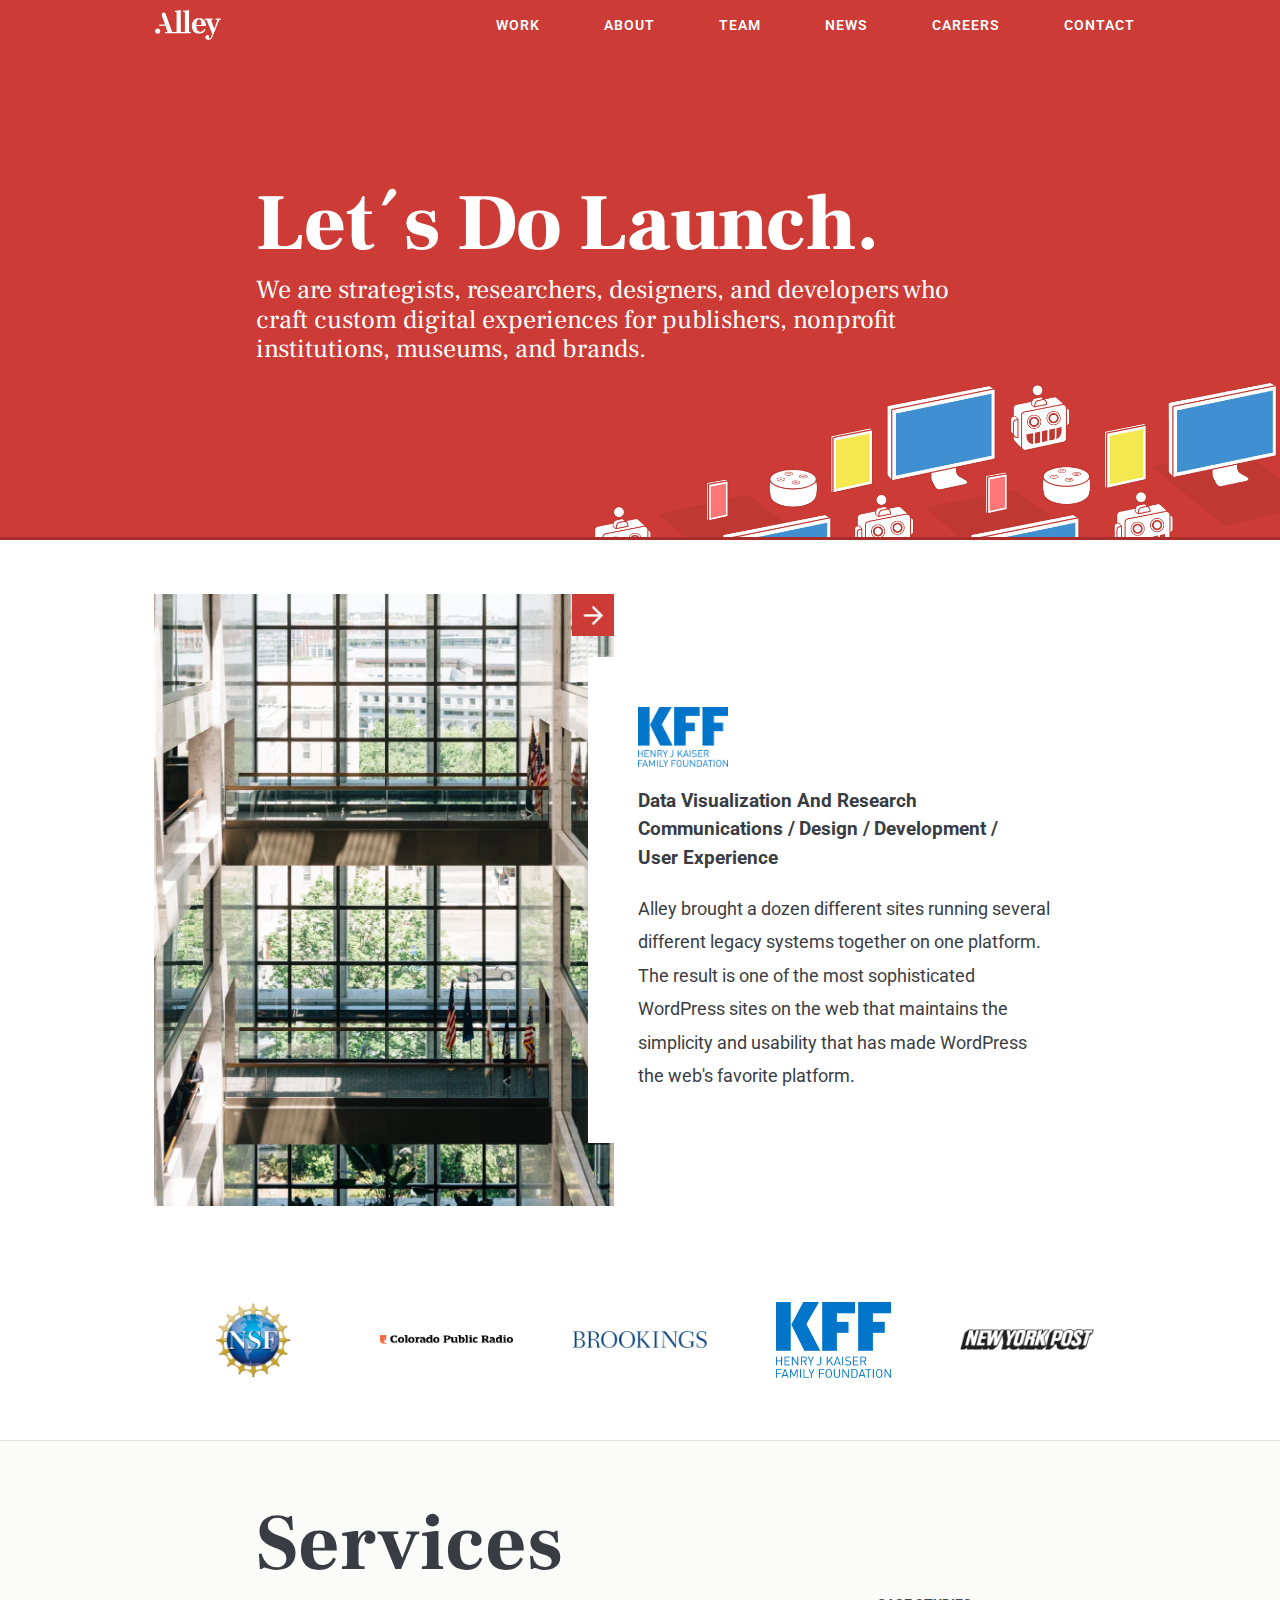
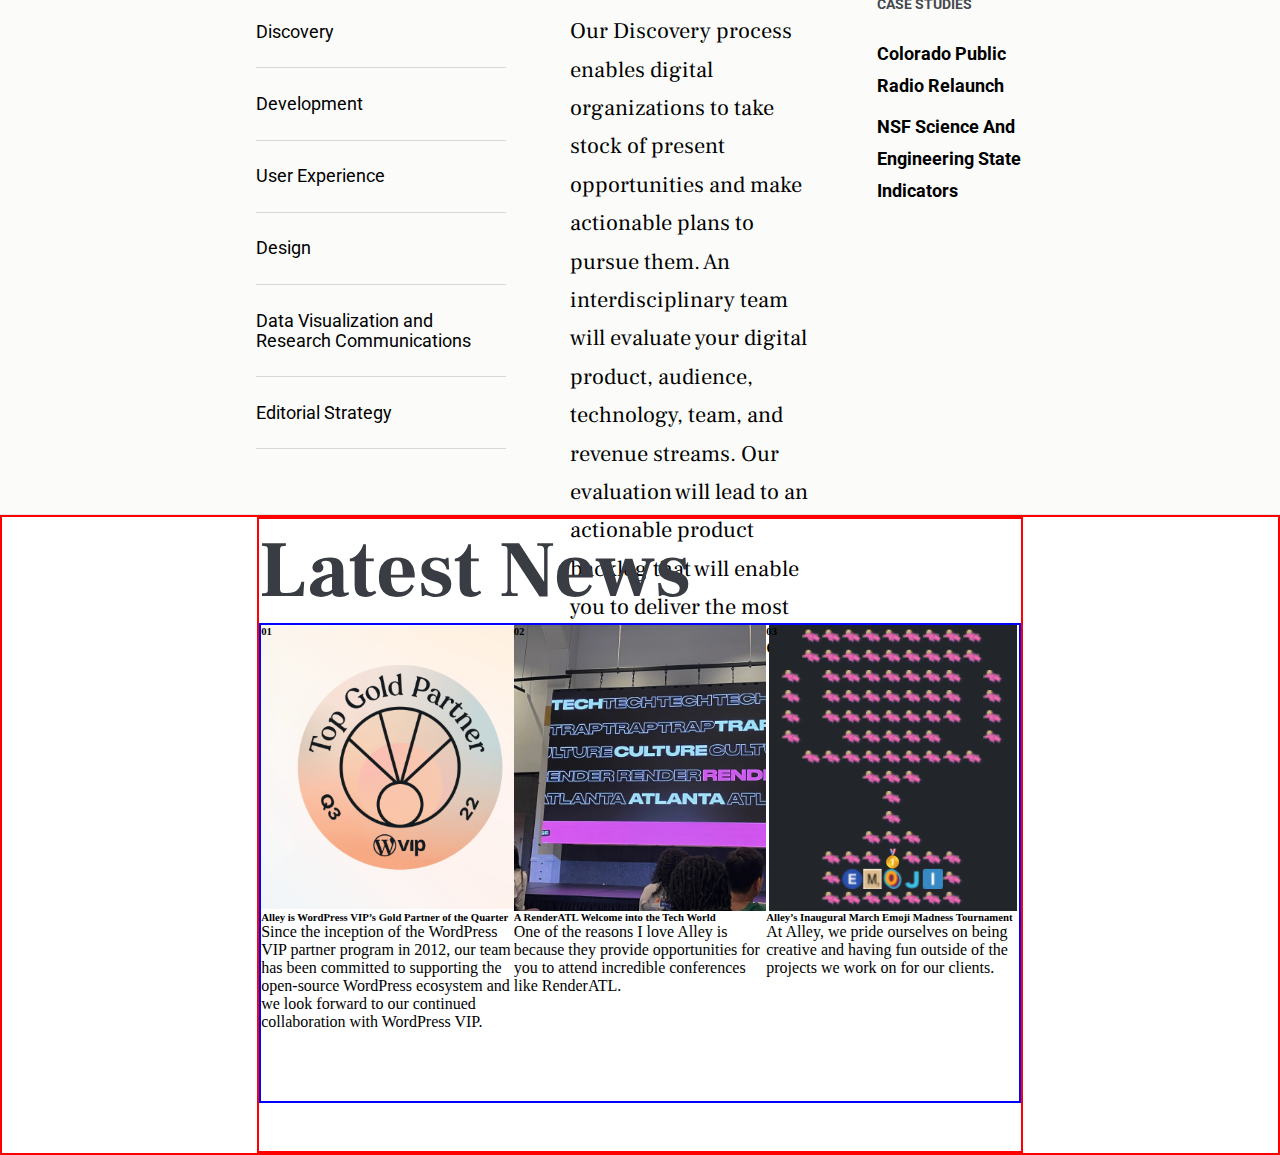
<file: index.html>
<html>
    <head>
        <title>Alley Softwares</title>
        <link href="https://fonts.googleapis.com/css2?family=Frank+Ruhl+Libre:wght@300;400;500;600;700;800;900&display=swap" rel="stylesheet">
        <link href="https://fonts.googleapis.com/css2?family=Roboto:ital,wght@0,100;0,300;0,400;0,500;0,700;0,900;1,100;1,300;1,400;1,500;1,700;1,900&display=swap" rel="stylesheet">
        <link rel="stylesheet" href="estilos_alley.css">
    </head>
    <body>
        <header class="encabezado">
            <div class="logo">
                <a href="#" id="contenedor_logo">
                    <img src="logoalley-01.png" alt="Logo Alley">
                </a>
            </div>
            <nav class="menu">
                <ul>
                    <li>
                        <a href="#">work</a>
                    </li>
                    <li>
                        <a href="#">about</a>
                    </li>
                    <li>
                        <a href="#">team</a>
                    </li>
                    <li>
                        <a href="#">news</a>
                    </li>
                    <li>
                        <a href="#">careers</a>
                    </li>
                    <li>
                        <a href="#">contact</a>
                    </li>
                </ul>
            </nav>
        </header>
        <div class="superior">
            <div class="textos">
                <h1>Let´s Do Launch.</h1>
                <h2>We are strategists, researchers, designers, and developers who craft custom digital experiences for publishers, nonprofit institutions, museums, and brands.</h2>
            </div>
        </div>
        <div class="inferior">
            <div class="contenido">
                <div class="bloque_imagen">
                    <img src="kff-1.jpg" alt="KFF Empresa">
                    <div>
                        <a href="https://alley.com/work/kff/" class="seguir_enlace">
                            <img src="seguirenlace.png" alt="KFF info">
                        </a>
                    </div>
                </div>
                <div class="bloque_info">
                    <img src="kff-logo.png" alt="KFF Logo">
                    <ul class="clasificaciones">
                        <li>data visualization and research communications /</li>
                        <li>design /</li>
                        <li>development /</li>
                        <li>user experience</li>
                    </ul>
                    <p>
                        Alley brought a dozen different sites running several different 
                        legacy systems together on one platform. The result is one of 
                        the most sophisticated WordPress sites on the web that maintains
                         the simplicity and usability that has made WordPress the web's
                          favorite platform.
                    </p>
                </div>
            </div>
            <div class="seleccionador">
                <ul class="seleccionar_empresa">
                    <li id="empresa1">
                        <a href="#">
                            <img src="logo_empresa1.png" alt="Empresa 1">
                        </a>
                    </li>
                    <li class="empresa2">
                        <a href="#">
                            <img src="logo_empresa2.png" alt="Empresa 2">
                        </a>
                    </li> 
                    <li class="empresa3">
                        <a href="#">
                            <img src="logo_empresa3.png" alt="Empresa 3">
                        </a>
                    </li>
                    <li id="empresa4">
                        <a href="#">
                            <img src="kff-logo.png" alt="Empresa 4">
                        </a>
                    </li>
                    <li class="empresa5">
                        <a href="#">
                            <img src="logo_empresa5.png" alt="Empresa 5">
                        </a>
                    </li>
                </ul>
            </div>
        </div>
        <div class="servicios">
            <div class="contenedor_servicios">
                <h4>Services</h4>
                <div class="info">
                    <ul class="lista_izq">
                        <li>Discovery</li>
                        <li>Development</li>
                        <li>User Experience</li>
                        <li>Design</li>
                        <li>Data Visualization and Research Communications</li>
                        <li>Editorial Strategy</li>
                    </ul>
                    <p>Our Discovery process enables digital organizations 
                    to take stock of present opportunities and make 
                    actionable plans to pursue them. An interdisciplinary
                     team will evaluate your digital product, audience, 
                     technology, team, and revenue streams. Our evaluation 
                     will lead to an actionable product backlog that will 
                     enable you to deliver the most value to your audience.
                    </p>
                    <div class="derecha">
                        <h5>case studies</h5>
                        <ul>
                            <li><a href="https://alley.com/work/colorado-public-radio-relaunch/">colorado public radio relaunch</a></li>
                            <li><a href="https://alley.com/work/nsf-state-indicators/">NSF Science and Engineering State Indicators</a></li>
                        </ul>
                    </div>
                </div>
            </div>
            <!-- <img src="alley-3x.png" alt="img"> -->
        </div>
        
        <section class="seccion_novedades">
            <div class="novedades_contenedor">
                <h4>Latest News</h4>
                <div>
                    <ul class="novedades">
                        <li>
                            <h6 class="numeracion">01</h6>
                            <a href="#">
                            <img src="news1.jpg" alt="news1">
                            </a>
                            <h6>Alley is WordPress VIP’s Gold Partner of the Quarter</h6>
                            <p>Since the inception of the WordPress VIP partner program in 2012, our team has been committed to supporting the open-source WordPress ecosystem and we look forward to our continued collaboration with WordPress VIP.</p>
                        </li>
                        <li>
                            <h6 class="numeracion">02</h6>
                            <a href="#">
                            <img src="news2.jpg" alt="news1">
                            </a>
                            <h6>A RenderATL Welcome into the Tech World</h6>
                            <p>One of the reasons I love Alley is because they provide opportunities for you to attend incredible conferences like RenderATL.</p>
                        </li>
                        <li>
                            <h6 class="numeracion">03</h6>
                            <a href="#">
                            <img src="news3.jpg" alt="news1">
                            </a>
                            <h6>Alley’s Inaugural March Emoji Madness Tournament</h6>
                            <p>At Alley, we pride ourselves on being creative and having fun outside of the projects we work on for our clients.</p>
                        </li>
                    </ul>
                </div>
            </div>
        </section>
    </body>
</html>
</file>
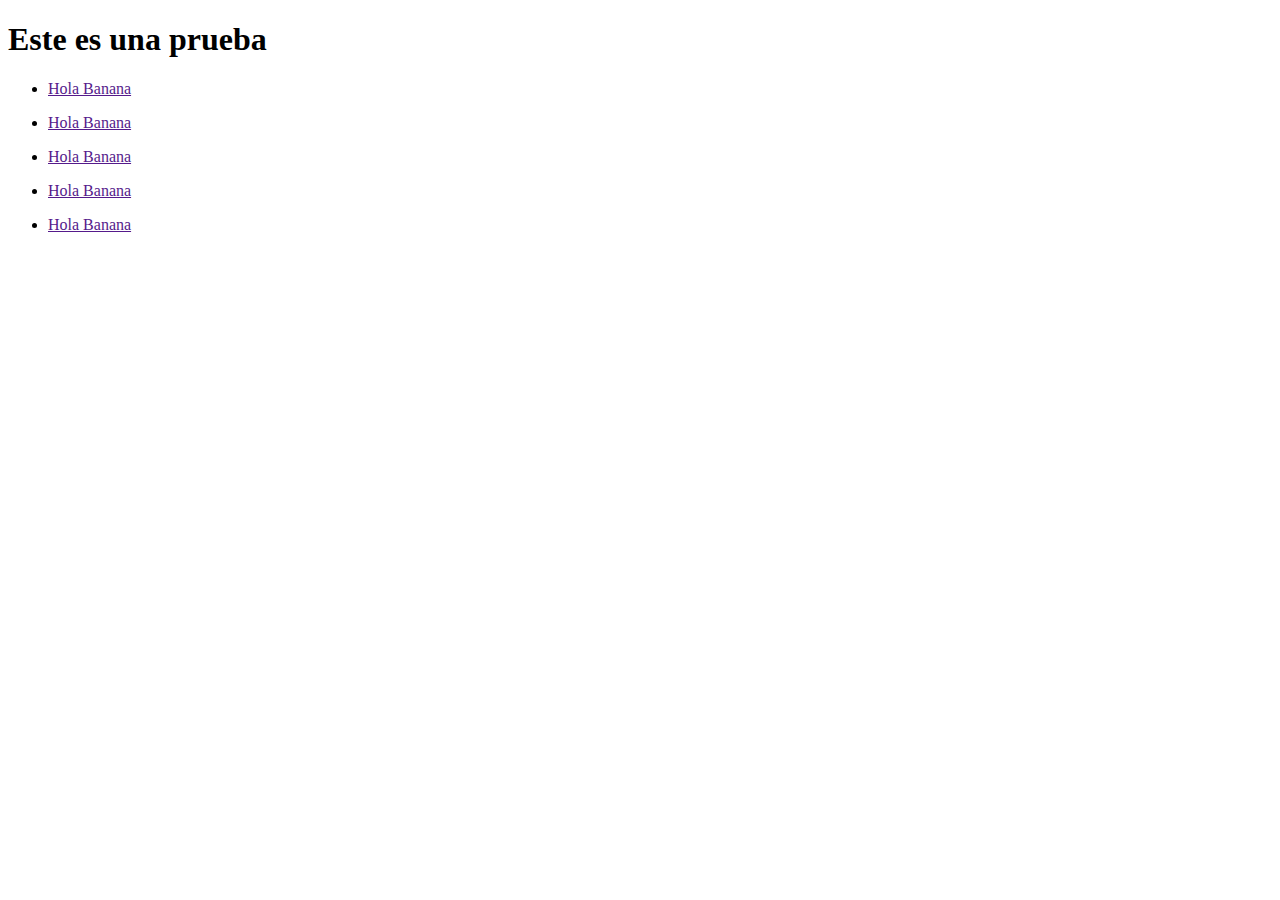
<file: nuevaprueba.html>
<!DOCTYPE html>
<html lang="en">
<head>
    <meta charset="UTF-8">
    <meta http-equiv="X-UA-Compatible" content="IE=edge">
    <meta name="viewport" content="width=device-width, initial-scale=1.0">
    <title>Document</title>
</head>
<body>
    <section class="seccion_primera">
        <div class="clase1">
            <h1>Este es una prueba</h1>
            <ul>
                <li>
                    <a href="">
                        <p>Hola Banana</p>
                    </a>
                </li>
                <li>
                    <a href="">
                        <p>Hola Banana</p>
                    </a>
                </li>
                <li>
                    <a href="">
                        <p>Hola Banana</p>
                    </a>
                </li>
                <li>
                    <a href="">
                        <p>Hola Banana</p>
                    </a>
                </li>
                <li>
                    <a href="">
                        <p>Hola Banana</p>
                    </a>
                </li>
            </ul>
        </div>
    </section>
</body>
</html>
</file>
<file: estilos_alley.css>
:root {
    --alto-header: 60px;
    font-size: 16px;
}

:any-link {
    text-decoration: none;
    color: inherit;
}

* {
    box-sizing: border-box;
    margin: 0;
    padding: 0;
    /* border: 2px solid red; */
}

body {
    background-color: #FFFFFF;
}

.encabezado {
    height: fit-content;
    width: 100%;
    background-color: #CC3B35;
    position: fixed;
    display: flex;
    justify-content: space-around;
    align-items: center;
    z-index: 100;
}

.logo {
    width: 80px;
    height: 30px;
    margin: 10 0 10 40;
    
}

.logo img {
    height: 100%;
    
}

.menu li {
    text-transform: uppercase;
    font-family: 'Roboto';
    font-weight: 600;
    font-size: 14px;
    display: inline-block;
    margin: 0 30px;
    text-align: center;
    color: #FFFFFF;
    letter-spacing: 1px;
}

.menu li:hover {
    text-decoration: underline;
}

.superior {
    background-color: #CC3B35;
    height: 60vh;
    border-bottom: 3px solid #a72e2a;
    display: flex;
    justify-content: left;
    align-items: center;
    background-image: url("jumbotron2.png");
    background-position: bottom right;
    background-size: 55%;
    background-repeat: no-repeat;
    width: 100%;
    
}

.textos {
    width: 700px;
    margin-left: 20%;
}

h1, h2 {
    color: #FFFFFF;
    font-family: 'Frank Ruhl Libre', serif;
}

h1 {
    font-size: 80px;
    font-weight: 900;
}

h2 {
    font-size: 26px;
    font-weight: 400;
    width: 740px;
    line-height: 1.15;
}

.inferior {
    height: 100vh;
}

.contenido {
    height: 80vh;
    display: flex;
    justify-content: center;
    align-items: center;
}

.bloque_imagen {
    position: relative;
    z-index: -2;
    
}

.bloque_imagen img {
    height: 85%;
}

.seguir_enlace {
    position: absolute;
    top: 0;
    right: 0;
    height: 8%;
}

.bloque_info {
    position: relative;
    right: 2%;
    background-color: #FFFFFF;
    height: auto;
    width: 40%;
    padding: 50;
    text-align: left;
    z-index: -1;
}

.bloque_info img {
    height: 60px;
    margin-bottom: 20;
}

.bloque_info p {
    color: #393d43;
    font-family: 'Roboto';
    font-size: 1.1rem;
    line-height: 1.9;
}

.clasificaciones li {
    display: inline;
    text-transform: capitalize;
    font-family: "Roboto";
    font-weight: 700;
    font-size: 1.2rem;
    line-height: 1.5;
    color: #393d43;
}

.clasificaciones {
    width: 90%;
    margin-bottom: 20;
}

.seleccionar_empresa {
    width: 80%;
    height: 15%;
    display: flex;
    justify-content: center;
    align-items: center;
    flex-wrap: wrap;
    margin: 0 auto;
}

.seleccionador li {
    list-style: none;
    display: flex;
    height: 60%;
    width: 15%;
    margin: 0 20;
    padding: 10 10 10 10;
    justify-content: center;
    align-items: center;
    min-width: 100px;
    min-height: 100px;
    border-top: 4px solid #cc3a3500;
}

.seleccionador li img {
    width: 100%;
    height: auto;
    margin-top: 20px;
}

#empresa1 img, #empresa4 img {
    width: auto;
    height: 100%;
}

.seleccionador li:hover {
    border-top: 4px solid #838383;
}

.seleccionador li:active{
    border-top: 4px solid #CC3B35;
}

.servicios {
    background-color: #fbfcfa;
    border-top: 1px solid #bcbdbb60;
    border-bottom: 1px solid #bcbdbb60;
    height: 75vh;
    padding: 4% 0 4% 0;
}

.servicios img {
    /* border: 2px solid red; */
    width: 400px;
    max-height: 100%;
    position: relative;
    float: right;
    bottom: 18rem;
}

.contenedor_servicios {
    width: 60%;
    height: 100%;
    margin: 0 auto;
    /* border: 2px solid red; */
}

h4 {
    font-family: 'Frank Ruhl Libre';
    font-size: 5rem;
    color: #393D43;
    /* margin-bottom: 20; */
    /* border: 2px solid red; */
}

.info {
    display: flex;
    justify-content: space-between;
}

.info p {
    width: 80%;
    margin: 0 4rem 0 4rem;
}

.info ul {
    list-style: none;
    /* border: 2px solid red; */
    font-family: 'Roboto';
}

.lista_izq li {
    /* border: 2px solid red; */
    font-size: 1.1rem;
    margin: 0;
    padding-top: 1.6rem;
    padding-bottom: 1.6rem;
    border-bottom: 1px solid #d8d8d8;
    width: 250px;
}

.lista_izq li:hover {
    border-bottom: 2px solid #CC3B35;
    color: #CC3B35;
}

.info p {
    font-family: 'Frank Ruhl Libre';
    font-size: 1.4rem;
    line-height: 2.4rem;
    padding-top: 1rem;
}

.info a, h5 {
    font-family: 'Roboto';
}

.info a {
    display: block;
    font-weight: bold;
    text-transform: capitalize;
    font-size: 1.1rem;
    line-height: 2rem;
    margin-bottom: 6%;
    /* border: 2px solid red; */
}

h5 {
    font-size: 0.9rem;
    text-transform: uppercase;
    color: #45494e;
    margin-bottom: 25;
}

.seccion_novedades {
    border: 2px solid red;
    background-color: #FFFFFF;
    height: 40rem;
}

.novedades_contenedor {
    width: 60%;
    height: 100%;
    border: 2px solid red;
    margin: 0 auto;
}

.novedades {
    height: 30rem;
    display: flex;
    justify-content: space-between;
    align-items: center;
    border: 2px solid blue;
}

.novedades li {
    display: block;
    width: 22rem;
    height: 100%;
    /* border: 2px solid red; */
    text-align: center;
    overflow: hidden;
}

.novedades li img {
    /* display: none; */
    height: 60%;
}

.numeracion {
    position: absolute;
}

.novedades li h6, .novedades li p {
    text-align: left;
}
</file>
